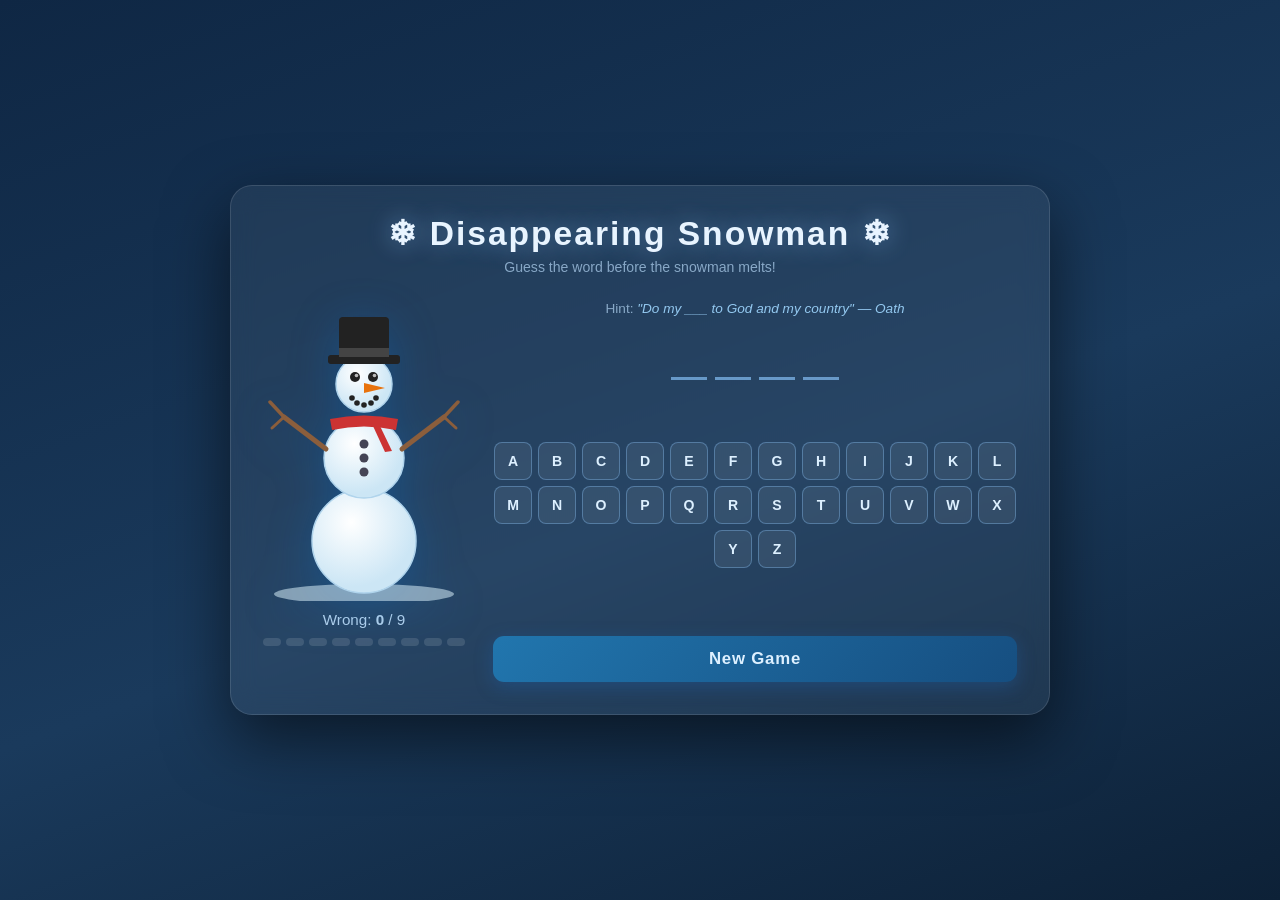
<file: index.html>
<!DOCTYPE html>
<html lang="en">
<head>
  <meta charset="UTF-8" />
  <meta name="viewport" content="width=device-width, initial-scale=1.0" />
  <title>Disappearing Snowman</title>
  <link rel="stylesheet" href="style.css" />
</head>
<body>
  <div class="snowflakes" aria-hidden="true"></div>

  <div class="game-container">
    <h1>&#10052; Disappearing Snowman &#10052;</h1>
    <p class="subtitle">Guess the word before the snowman melts!</p>

    <div class="game-area">

      <!-- ── Snowman ── -->
      <div class="snowman-section">
        <svg id="snowman" viewBox="0 0 200 300" xmlns="http://www.w3.org/2000/svg">
          <defs>
            <radialGradient id="snowGrad" cx="38%" cy="32%" r="62%">
              <stop offset="0%" style="stop-color:#ffffff"/>
              <stop offset="100%" style="stop-color:#cce6f5"/>
            </radialGradient>
            <radialGradient id="puddleGrad" cx="50%" cy="40%" r="55%">
              <stop offset="0%" style="stop-color:#a8d8f0;stop-opacity:0.85"/>
              <stop offset="100%" style="stop-color:#7bbce0;stop-opacity:0.35"/>
            </radialGradient>
          </defs>

          <!-- Static ground -->
          <ellipse cx="100" cy="293" rx="90" ry="10" fill="#d5edf8" opacity="0.55"/>

          <!-- Melt puddle (grows as snowman melts) -->
          <ellipse id="puddle" cx="100" cy="289" rx="0" ry="0"
                   fill="url(#puddleGrad)"
                   style="transition: rx 1s ease, ry 1s ease;"/>

          <!-- Base snowball -->
          <circle id="base" class="meltable"
                  cx="100" cy="240" r="52"
                  fill="url(#snowGrad)" stroke="#b0d4ec" stroke-width="1.5"/>

          <!-- Middle snowball -->
          <circle id="middle" class="meltable"
                  cx="100" cy="157" r="40"
                  fill="url(#snowGrad)" stroke="#b0d4ec" stroke-width="1.5"/>

          <!-- Scarf (around neck) -->
          <g id="scarf" class="meltable">
            <path d="M 66 118 Q 100 111 134 118 L 132 129 Q 100 122 68 129 Z"
                  fill="#cc3333"/>
            <path d="M 116 125 L 128 150 L 121 151 L 109 125 Z"
                  fill="#cc3333"/>
          </g>

          <!-- Left arm (branch) -->
          <g id="left-arm" class="meltable">
            <line x1="62" y1="148" x2="20" y2="116"
                  stroke="#8B5E3C" stroke-width="5" stroke-linecap="round"/>
            <line x1="20" y1="116" x2="6"  y2="101"
                  stroke="#8B5E3C" stroke-width="3.5" stroke-linecap="round"/>
            <line x1="20" y1="116" x2="8"  y2="127"
                  stroke="#8B5E3C" stroke-width="3" stroke-linecap="round"/>
          </g>

          <!-- Right arm (branch) -->
          <g id="right-arm" class="meltable">
            <line x1="138" y1="148" x2="180" y2="116"
                  stroke="#8B5E3C" stroke-width="5" stroke-linecap="round"/>
            <line x1="180" y1="116" x2="194" y2="101"
                  stroke="#8B5E3C" stroke-width="3.5" stroke-linecap="round"/>
            <line x1="180" y1="116" x2="192" y2="127"
                  stroke="#8B5E3C" stroke-width="3" stroke-linecap="round"/>
          </g>

          <!-- Buttons on middle snowball -->
          <g id="buttons" class="meltable">
            <circle cx="100" cy="143" r="4.5" fill="#445"/>
            <circle cx="100" cy="157" r="4.5" fill="#445"/>
            <circle cx="100" cy="171" r="4.5" fill="#445"/>
          </g>

          <!-- Head snowball -->
          <circle id="head" class="meltable"
                  cx="100" cy="83" r="28"
                  fill="url(#snowGrad)" stroke="#b0d4ec" stroke-width="1.5"/>

          <!-- Hat -->
          <g id="hat" class="meltable">
            <rect x="64"  y="54" width="72" height="9"  rx="3" fill="#222"/>
            <rect x="75"  y="16" width="50" height="41" rx="4" fill="#222"/>
            <!-- hat band -->
            <rect x="75"  y="47" width="50" height="9"  rx="0" fill="#444"/>
          </g>

          <!-- Eyes -->
          <g id="eyes" class="meltable">
            <circle cx="91"  cy="76" r="5" fill="#222"/>
            <circle cx="109" cy="76" r="5" fill="#222"/>
            <!-- eye shine -->
            <circle cx="92.5" cy="74.5" r="1.8" fill="white" opacity="0.7"/>
            <circle cx="110.5" cy="74.5" r="1.8" fill="white" opacity="0.7"/>
          </g>

          <!-- Carrot nose -->
          <polygon id="nose" class="meltable"
                   points="100,82 121,87 100,92"
                   fill="#e8720c"/>

          <!-- Smile (5 dots) -->
          <g id="smile" class="meltable">
            <circle cx="88"  cy="97"  r="2.8" fill="#222"/>
            <circle cx="93"  cy="102" r="2.8" fill="#222"/>
            <circle cx="100" cy="104" r="2.8" fill="#222"/>
            <circle cx="107" cy="102" r="2.8" fill="#222"/>
            <circle cx="112" cy="97"  r="2.8" fill="#222"/>
          </g>
        </svg>

        <div class="wrong-count">
          Wrong: <strong id="wrong-num">0</strong> / 9
        </div>
        <div class="wrong-bars" id="wrong-bars"></div>
      </div>

      <!-- ── Word / Controls ── -->
      <div class="word-section">
        <div class="hint-line">Hint: <span id="hint-text"></span></div>

        <div id="word-display"></div>

        <div class="wrong-letters" id="wrong-letters-display"></div>

        <div id="alphabet"></div>

        <div id="message"></div>

        <button id="new-game-btn" onclick="newGame()">New Game</button>
      </div>
    </div>
  </div>

  <script src="game.js"></script>
</body>
</html>
</file>
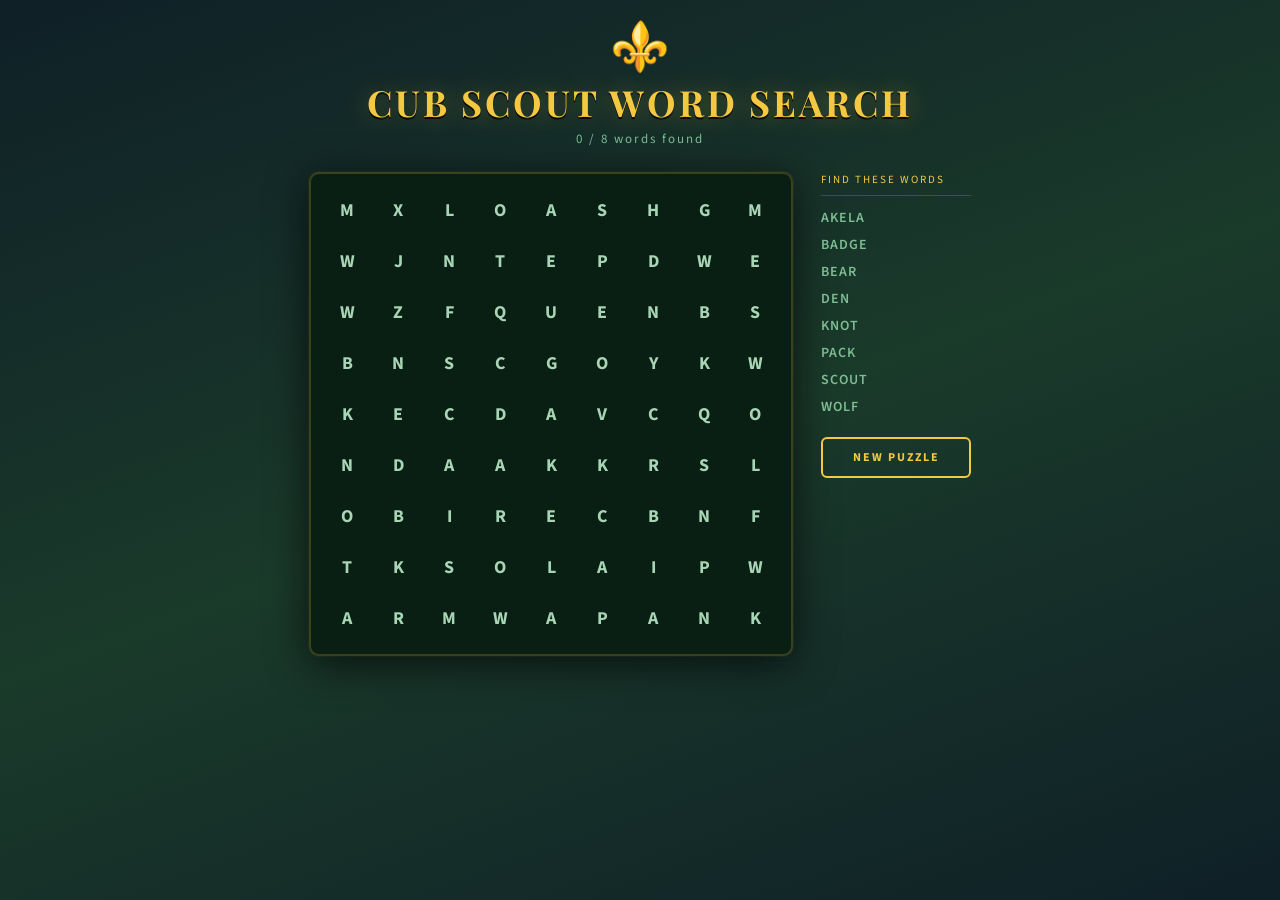
<file: CubScoutWordSearch.html>
<!DOCTYPE html>
<html lang="en">
<head>
<meta charset="UTF-8">
<meta name="viewport" content="width=device-width, initial-scale=1.0">
<title>Cub Scout Word Search</title>
<style>
  @import url('https://fonts.googleapis.com/css2?family=Playfair+Display:wght@700;900&family=Source+Sans+3:wght@400;600&display=swap');

  * { box-sizing: border-box; margin: 0; padding: 0; }

  body {
    min-height: 100vh;
    background: linear-gradient(160deg, #0f2027 0%, #1a3a2a 50%, #0f2027 100%);
    font-family: 'Source Sans 3', Georgia, serif;
    padding: 24px 12px;
    display: flex;
    flex-direction: column;
    align-items: center;
    user-select: none;
  }

  header { text-align: center; margin-bottom: 24px; }
  .fleur { font-size: 48px; line-height: 1; }

  h1 {
    font-family: 'Playfair Display', Georgia, serif;
    font-size: clamp(22px, 5vw, 36px);
    color: #f5c842;
    letter-spacing: 3px;
    text-transform: uppercase;
    text-shadow: 0 0 24px #f5c84255, 0 2px 0 #000;
    margin: 6px 0 4px;
  }

  #progress { color: #7ebd94; font-size: 13px; letter-spacing: 2px; margin-top: 4px; }

  .main {
    display: flex;
    gap: 28px;
    flex-wrap: wrap;
    justify-content: center;
    align-items: flex-start;
  }

  #grid-container {
    background: #0a1f14;
    padding: 12px;
    border-radius: 10px;
    border: 2px solid #f5c84233;
    box-shadow: 0 8px 40px #000a, 0 0 0 1px #f5c84211;
    cursor: crosshair;
  }

  #grid { display: grid; gap: 3px; }

  .cell {
    width: 48px;
    height: 48px;
    display: flex;
    align-items: center;
    justify-content: center;
    font-size: 18px;
    font-weight: 700;
    color: #a8d5b5;
    background: transparent;
    border: 1px solid transparent;
    border-radius: 4px;
    transition: background 0.08s, color 0.08s;
  }

  .cell.selecting {
    background: #f5c84244;
    color: #f5c842;
    border-color: #f5c84288;
  }

  .sidebar { min-width: 150px; }

  .sidebar-title {
    color: #f5c842;
    font-size: 11px;
    letter-spacing: 2px;
    text-transform: uppercase;
    border-bottom: 1px solid #f5c84233;
    padding-bottom: 8px;
    margin-bottom: 12px;
  }

  #word-list { display: flex; flex-direction: column; gap: 7px; }

  .word-item {
    font-size: 14px;
    font-weight: 600;
    letter-spacing: 1px;
    color: #7ebd94;
    transition: color 0.3s;
    display: flex;
    align-items: center;
    gap: 6px;
  }
  .word-item.found-word { text-decoration: line-through; opacity: 0.8; }
  .word-item .check { font-size: 11px; }

  #reset-btn {
    margin-top: 20px;
    width: 100%;
    padding: 10px 0;
    background: transparent;
    border: 2px solid #f5c842;
    color: #f5c842;
    border-radius: 6px;
    cursor: pointer;
    font-family: inherit;
    font-size: 12px;
    letter-spacing: 2px;
    text-transform: uppercase;
    font-weight: 700;
    transition: all 0.2s;
  }
  #reset-btn:hover { background: #f5c842; color: #1a1a1a; }

  #celebration {
    display: none;
    position: fixed;
    inset: 0;
    background: #000c;
    align-items: center;
    justify-content: center;
    flex-direction: column;
    gap: 16px;
    z-index: 100;
  }
  #celebration.show { display: flex; }
  #celebration .trophy { font-size: 80px; }
  #celebration h2 { color: #f5c842; font-size: 36px; letter-spacing: 3px; text-shadow: 0 0 30px #f5c842; font-family: 'Playfair Display', serif; }
  #celebration p { color: #7ebd94; font-size: 16px; }
  #celebration button {
    margin-top: 12px; padding: 12px 36px;
    background: #f5c842; color: #1a1a1a;
    border: none; border-radius: 8px;
    font-size: 16px; font-weight: 700;
    cursor: pointer; letter-spacing: 1px; font-family: inherit;
  }
</style>
</head>
<body>

<header>
  <div class="fleur">⚜️</div>
  <h1>Cub Scout Word Search</h1>
  <div id="progress">0 / 0 words found</div>
</header>

<div class="main">
  <div id="grid-container">
    <div id="grid"></div>
  </div>
  <div class="sidebar">
    <div class="sidebar-title">Find These Words</div>
    <div id="word-list"></div>
    <button id="reset-btn" onclick="initGame()">New Puzzle</button>
  </div>
</div>

<div id="celebration">
  <div class="trophy">🏆</div>
  <h2>ALL FOUND!</h2>
  <p>You earned your Scout badge!</p>
  <button onclick="initGame()">Play Again</button>
</div>

<script>
const WORDS = ["AKELA", "BADGE", "BEAR", "DEN", "KNOT", "PACK", "SCOUT", "WOLF"];
const COLORS = ["#f87171","#fb923c","#facc15","#4ade80","#34d399","#38bdf8","#818cf8","#e879f9"];
const GRID_SIZE = 9;
const DIRS = [[0,1],[1,0],[1,1],[-1,1],[0,-1],[-1,0],[-1,-1],[1,-1]];

let grid = [], placedWords = [], foundWords = [], wordColors = {};
let isSelecting = false, startCell = null, currentSelection = [];

function generateGame() {
  grid = Array.from({length: GRID_SIZE}, () => Array(GRID_SIZE).fill(""));
  placedWords = [];
  const sorted = [...WORDS].sort((a,b) => b.length - a.length);
  for (const word of sorted) {
    let placed = false;
    for (let attempt = 0; attempt < 500 && !placed; attempt++) {
      const [dr, dc] = DIRS[Math.floor(Math.random() * DIRS.length)];
      const r = Math.floor(Math.random() * GRID_SIZE);
      const c = Math.floor(Math.random() * GRID_SIZE);
      if (canPlace(word, r, c, dr, dc)) {
        const cells = [];
        for (let i = 0; i < word.length; i++) {
          grid[r+dr*i][c+dc*i] = word[i];
          cells.push([r+dr*i, c+dc*i]);
        }
        placedWords.push({word, cells});
        placed = true;
      }
    }
  }
  const alpha = "ABCDEFGHIJKLMNOPQRSTUVWXYZ";
  for (let r = 0; r < GRID_SIZE; r++)
    for (let c = 0; c < GRID_SIZE; c++)
      if (!grid[r][c]) grid[r][c] = alpha[Math.floor(Math.random() * 26)];
}

function canPlace(word, r, c, dr, dc) {
  for (let i = 0; i < word.length; i++) {
    const nr = r+dr*i, nc = c+dc*i;
    if (nr < 0 || nr >= GRID_SIZE || nc < 0 || nc >= GRID_SIZE) return false;
    if (grid[nr][nc] && grid[nr][nc] !== word[i]) return false;
  }
  return true;
}

function getCellsBetween(r1, c1, r2, c2) {
  const dr = r2-r1, dc = c2-c1;
  const len = Math.max(Math.abs(dr), Math.abs(dc));
  if (len === 0) return [[r1,c1]];
  const sr = dr/len, sc = dc/len;
  if (!Number.isInteger(sr) || !Number.isInteger(sc)) return [[r1,c1]];
  const cells = [];
  for (let i = 0; i <= len; i++) cells.push([r1+sr*i, c1+sc*i]);
  return cells;
}

function getCellEl(r, c) { return document.querySelector(`[data-r="${r}"][data-c="${c}"]`); }

function clearSelectionHighlight() {
  currentSelection.forEach(([r,c]) => {
    const el = getCellEl(r,c);
    if (el && !el.dataset.foundColor) el.classList.remove("selecting");
  });
}

function applySelectionHighlight(cells) {
  cells.forEach(([r,c]) => {
    const el = getCellEl(r,c);
    if (el && !el.dataset.foundColor) el.classList.add("selecting");
  });
}

function startSelection(r, c) {
  isSelecting = true;
  startCell = [r, c];
  clearSelectionHighlight();
  currentSelection = [[r,c]];
  applySelectionHighlight(currentSelection);
}

function extendSelection(r, c) {
  if (!isSelecting || !startCell) return;
  clearSelectionHighlight();
  currentSelection = getCellsBetween(startCell[0], startCell[1], r, c);
  applySelectionHighlight(currentSelection);
}

function finishSelection() {
  if (!isSelecting) return;
  isSelecting = false;
  const selected = currentSelection.map(([r,c]) => grid[r][c]).join("");
  const selectedRev = [...currentSelection].reverse().map(([r,c]) => grid[r][c]).join("");
  let matched = null;
  for (const pw of placedWords) {
    if (foundWords.includes(pw.word)) continue;
    const cellsMatch = (a,b) => a.length===b.length && a.every(([r,c],i) => b[i][0]===r && b[i][1]===c);
    const cellsMatchRev = (a,b) => a.length===b.length && a.every(([r,c],i) => b[b.length-1-i][0]===r && b[b.length-1-i][1]===c);
    if ((selected===pw.word || selectedRev===pw.word) && (cellsMatch(currentSelection,pw.cells) || cellsMatchRev(currentSelection,pw.cells))) {
      matched = pw; break;
    }
  }
  clearSelectionHighlight();
  if (matched) {
    const color = COLORS[foundWords.length % COLORS.length];
    foundWords.push(matched.word);
    wordColors[matched.word] = color;
    matched.cells.forEach(([r,c]) => {
      const el = getCellEl(r,c);
      if (el) {
        el.classList.add("found");
        el.dataset.foundColor = color;
        el.style.background = color + "44";
        el.style.color = color;
        el.style.borderColor = color + "88";
      }
    });
    renderWordList();
    if (foundWords.length === placedWords.length)
      setTimeout(() => document.getElementById("celebration").classList.add("show"), 500);
  }
  currentSelection = [];
  startCell = null;
}

function renderGrid() {
  const container = document.getElementById("grid");
  container.style.gridTemplateColumns = `repeat(${GRID_SIZE}, 1fr)`;
  container.innerHTML = "";
  for (let r = 0; r < GRID_SIZE; r++) {
    for (let c = 0; c < GRID_SIZE; c++) {
      const cell = document.createElement("div");
      cell.className = "cell";
      cell.textContent = grid[r][c];
      cell.dataset.r = r;
      cell.dataset.c = c;
      cell.addEventListener("mousedown", e => { e.preventDefault(); startSelection(r, c); });
      cell.addEventListener("mouseover", () => { if (isSelecting) extendSelection(r, c); });
      cell.addEventListener("touchstart", e => { e.preventDefault(); startSelection(r, c); }, {passive:false});
      cell.addEventListener("touchmove", e => {
        e.preventDefault();
        const touch = e.touches[0];
        const el = document.elementFromPoint(touch.clientX, touch.clientY);
        if (el && el.classList.contains("cell")) extendSelection(+el.dataset.r, +el.dataset.c);
      }, {passive:false});
      container.appendChild(cell);
    }
  }
}

function renderWordList() {
  const list = document.getElementById("word-list");
  list.innerHTML = "";
  WORDS.forEach(word => {
    const div = document.createElement("div");
    div.className = "word-item" + (foundWords.includes(word) ? " found-word" : "");
    div.style.color = foundWords.includes(word) ? wordColors[word] : "#7ebd94";
    div.innerHTML = foundWords.includes(word) ? `<span class="check">✓</span>${word}` : word;
    list.appendChild(div);
  });
  document.getElementById("progress").textContent = `${foundWords.length} / ${placedWords.length} words found`;
}

function initGame() {
  foundWords = []; wordColors = {}; currentSelection = []; isSelecting = false; startCell = null;
  document.getElementById("celebration").classList.remove("show");
  generateGame();
  renderGrid();
  renderWordList();
}

document.addEventListener("mouseup", finishSelection);
document.addEventListener("touchend", finishSelection);
initGame();
</script>
</body>
</html>
</file>
<file: style.css>
/* ── Reset ── */
*, *::before, *::after {
  box-sizing: border-box;
  margin: 0;
  padding: 0;
}

/* ── Body / Background ── */
body {
  font-family: 'Segoe UI', Tahoma, Geneva, Verdana, sans-serif;
  background: linear-gradient(160deg, #0f2744 0%, #1a3a5c 55%, #0d2137 100%);
  min-height: 100vh;
  display: flex;
  align-items: center;
  justify-content: center;
  padding: 20px;
}

/* ── Snowflakes ── */
.snowflakes {
  position: fixed;
  inset: 0;
  pointer-events: none;
  z-index: 0;
  overflow: hidden;
}

.snowflake {
  position: absolute;
  top: -30px;
  color: #cce8ff;
  animation: fall linear infinite;
}

@keyframes fall {
  to {
    transform: translateY(110vh) rotate(360deg);
    opacity: 0;
  }
}

/* ── Game container ── */
.game-container {
  position: relative;
  z-index: 1;
  background: rgba(255, 255, 255, 0.06);
  backdrop-filter: blur(12px);
  border: 1px solid rgba(255, 255, 255, 0.12);
  border-radius: 22px;
  padding: 28px 32px 32px;
  max-width: 820px;
  width: 100%;
  box-shadow: 0 24px 64px rgba(0, 0, 0, 0.55);
}

h1 {
  text-align: center;
  color: #e8f4ff;
  font-size: 2.1em;
  letter-spacing: 2px;
  text-shadow: 0 0 24px rgba(140, 200, 255, 0.45);
  margin-bottom: 6px;
}

.subtitle {
  text-align: center;
  color: rgba(190, 225, 255, 0.65);
  font-size: 0.88em;
  margin-bottom: 26px;
}

/* ── Layout ── */
.game-area {
  display: flex;
  gap: 28px;
  align-items: flex-start;
  justify-content: center;
  flex-wrap: wrap;
}

/* ── Snowman column ── */
.snowman-section {
  display: flex;
  flex-direction: column;
  align-items: center;
  gap: 10px;
  min-width: 200px;
}

#snowman {
  filter: drop-shadow(0 8px 22px rgba(0, 120, 220, 0.28));
  width: 200px;
  height: 300px;
}

/* Melt animation for SVG parts */
.meltable {
  transition: opacity 0.75s ease, transform 0.75s ease;
  transform-box: fill-box;
  transform-origin: center center;
}

.meltable.melted {
  opacity: 0;
  transform: scale(0.05);
}

/* Puddle rx/ry are animated inline via CSS transition on the element */

.wrong-count {
  color: rgba(200, 230, 255, 0.88);
  font-size: 0.95em;
}

.wrong-bars {
  display: flex;
  gap: 5px;
}

.bar {
  width: 18px;
  height: 8px;
  border-radius: 4px;
  background: rgba(255, 255, 255, 0.12);
  transition: background 0.35s;
}

.bar.filled {
  background: #3d9fd4;
}

.bar.danger {
  background: #e05050;
}

/* ── Word column ── */
.word-section {
  flex: 1;
  min-width: 280px;
  display: flex;
  flex-direction: column;
  gap: 18px;
}

.hint-line {
  text-align: center;
  color: rgba(190, 225, 255, 0.65);
  font-size: 0.85em;
}

.hint-line span {
  color: rgba(160, 215, 255, 0.9);
  font-style: italic;
}

/* Word display */
#word-display {
  display: flex;
  flex-wrap: wrap;
  gap: 8px;
  justify-content: center;
  min-height: 52px;
}

.letter-box {
  display: inline-flex;
  align-items: flex-end;
  justify-content: center;
  width: 36px;
  height: 46px;
  padding-bottom: 4px;
  font-size: 1.45em;
  font-weight: 700;
  color: #e8f4ff;
  text-transform: uppercase;
  border-bottom: 3px solid rgba(140, 200, 255, 0.65);
  transition: color 0.3s;
}

.letter-box.revealed {
  color: #ff9e9e;
}

/* Wrong letters list */
.wrong-letters {
  text-align: center;
  color: rgba(255, 160, 160, 0.85);
  font-size: 0.88em;
  letter-spacing: 1.5px;
  min-height: 20px;
}

/* ── Alphabet grid ── */
#alphabet {
  display: flex;
  flex-wrap: wrap;
  gap: 6px;
  justify-content: center;
}

.letter-btn {
  width: 38px;
  height: 38px;
  border-radius: 8px;
  border: 1px solid rgba(140, 200, 255, 0.35);
  background: rgba(255, 255, 255, 0.07);
  color: #ddf0ff;
  font-size: 0.88em;
  font-weight: 700;
  cursor: pointer;
  transition: background 0.18s, transform 0.1s, opacity 0.25s, border-color 0.18s;
}

.letter-btn:hover:not(:disabled) {
  background: rgba(80, 170, 255, 0.22);
  border-color: rgba(140, 200, 255, 0.6);
  transform: translateY(-2px);
}

.letter-btn:active:not(:disabled) {
  transform: translateY(0);
}

.letter-btn.correct {
  background: rgba(60, 190, 100, 0.38);
  border-color: rgba(80, 210, 110, 0.6);
  color: #b0ffcc;
}

.letter-btn.wrong {
  background: rgba(200, 55, 55, 0.25);
  border-color: rgba(200, 80, 80, 0.35);
  color: rgba(255, 180, 180, 0.6);
  opacity: 0.55;
}

.letter-btn:disabled {
  cursor: default;
}

/* ── Messages ── */
#message {
  text-align: center;
  font-size: 1.15em;
  font-weight: 700;
  min-height: 32px;
  padding: 10px 14px;
  border-radius: 10px;
  line-height: 1.4;
}

.win-message {
  color: #90ffb0;
  background: rgba(60, 190, 100, 0.14);
  animation: pulse 1.1s ease-in-out infinite alternate;
}

.lose-message {
  color: #ffaaaa;
  background: rgba(200, 55, 55, 0.14);
}

@keyframes pulse {
  from { opacity: 0.8; }
  to   { opacity: 1;   }
}

/* ── New Game button ── */
#new-game-btn {
  display: block;
  width: 100%;
  padding: 13px;
  background: linear-gradient(135deg, #2176ae, #164e80);
  color: #ddf0ff;
  border: none;
  border-radius: 11px;
  font-size: 1.05em;
  font-weight: 700;
  letter-spacing: 0.8px;
  cursor: pointer;
  box-shadow: 0 5px 18px rgba(30, 100, 180, 0.35);
  transition: background 0.2s, transform 0.1s;
}

#new-game-btn:hover {
  background: linear-gradient(135deg, #2d8fd4, #1a6aaa);
  transform: translateY(-1px);
}

#new-game-btn:active {
  transform: translateY(1px);
}

/* ── Responsive ── */
@media (max-width: 520px) {
  h1 { font-size: 1.5em; }
  .game-container { padding: 20px 16px 24px; }
  .game-area { flex-direction: column; align-items: center; }
  .letter-btn { width: 34px; height: 34px; font-size: 0.8em; }
  .letter-box { width: 30px; height: 40px; font-size: 1.25em; }
}
</file>
